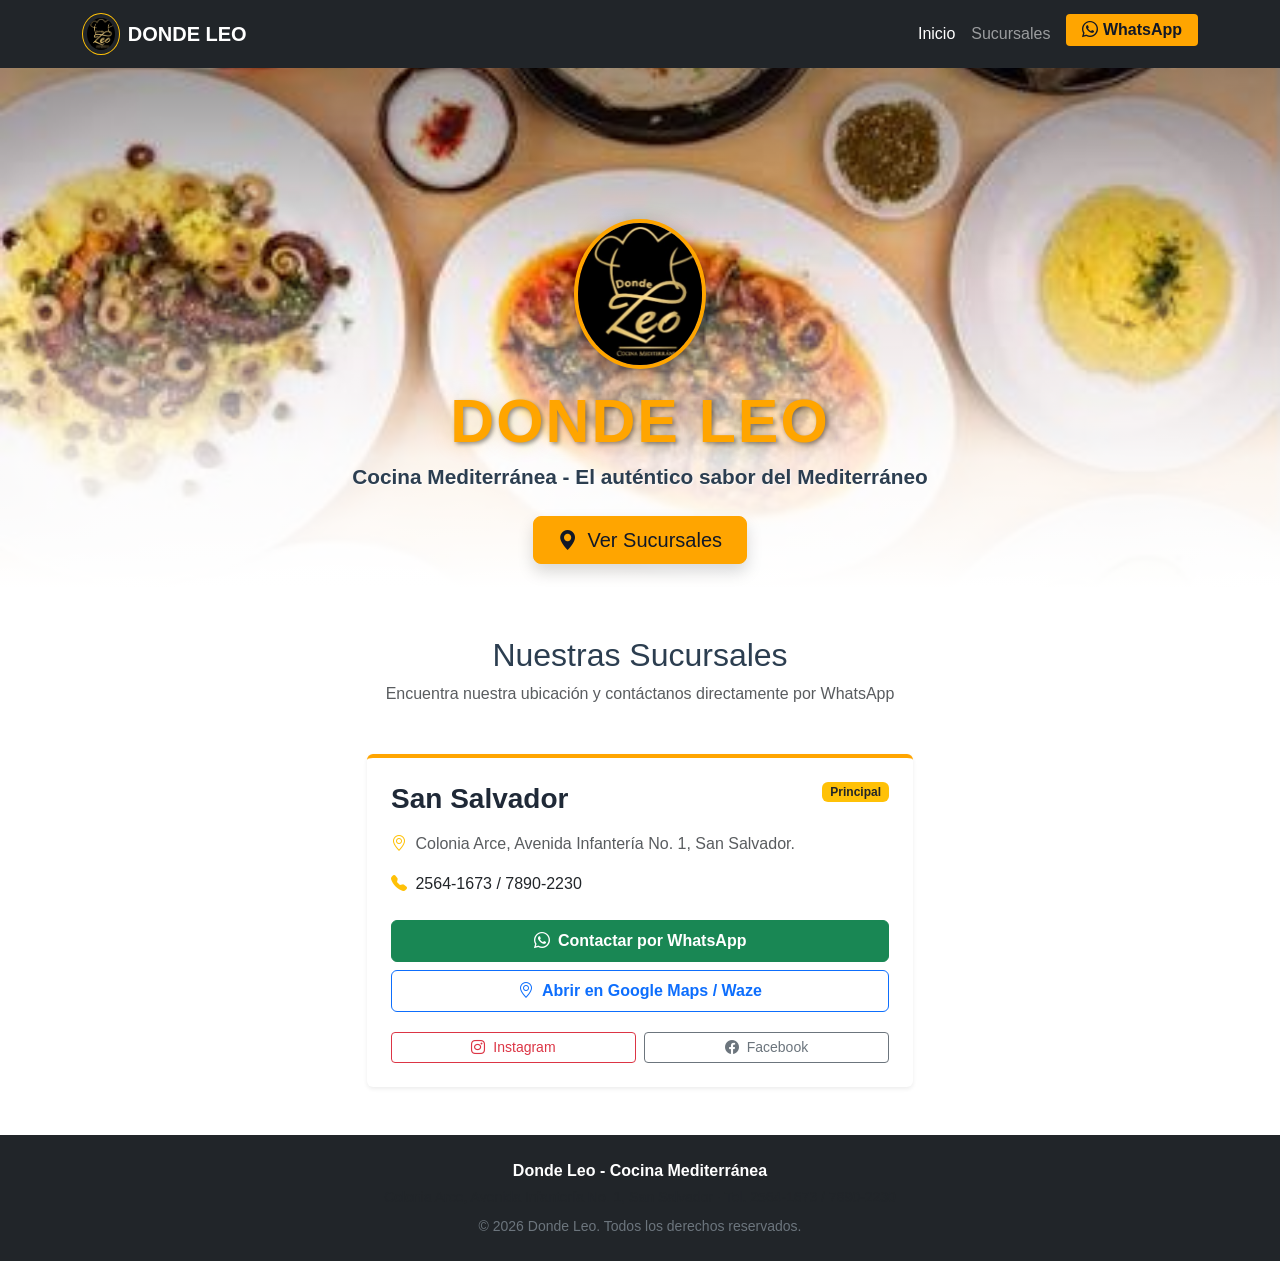
<file: brandshift-26-oct-2026-9-58-44-p-m/public/standalone/index.html>
<!DOCTYPE html>
<html lang="es">
<head>
    <meta charset="UTF-8">
    <meta name="viewport" content="width=device-width, initial-scale=1.0">
    <title>Donde Leo - Cocina Mediterránea</title>
    <!-- Bootstrap 5 CSS desde CDN -->
    <link href="https://cdn.jsdelivr.net/npm/bootstrap@5.3.2/dist/css/bootstrap.min.css" rel="stylesheet">
    <!-- Iconos de Bootstrap para los botones -->
    <link rel="stylesheet" href="https://cdn.jsdelivr.net/npm/bootstrap-icons@1.11.3/font/bootstrap-icons.css">
    <!-- Archivo CSS personalizado -->
    <link rel="stylesheet" href="style.css">
</head>
<body>

    <!-- NAVBAR (Menú de Navegación) -->
    <nav class="navbar navbar-expand-lg navbar-dark bg-dark sticky-top">
        <div class="container">
            <a class="navbar-brand d-flex align-items-center" href="#">
                <img src="images/logo.jpg" alt="Donde Leo Logo" height="42" class="me-2 bg-dark rounded-circle p-1 border border-warning">
                <span class="fw-bold tracking-wide">DONDE LEO</span>
            </a>
            <button class="navbar-toggler" type="button" data-bs-toggle="collapse" data-bs-target="#navbarNav" aria-controls="navbarNav" aria-expanded="false" aria-label="Toggle navigation">
                <span class="navbar-toggler-icon"></span>
            </button>
            <div class="collapse navbar-collapse" id="navbarNav">
                <ul class="navbar-nav ms-auto">
                    <li class="nav-item"><a class="nav-link active" href="#">Inicio</a></li>
                    <li class="nav-item"><a class="nav-link" href="#sucursales">Sucursales</a></li>
                    <li class="nav-item"><a class="nav-link btn btn-warning btn-sm text-dark fw-bold ms-lg-2 px-3 py-1" href="https://wa.me/50378902230" target="_blank"><i class="bi bi-whatsapp"></i> WhatsApp</a></li>
                </ul>
            </div>
        </div>
    </nav>

    <!-- JUMBOTRON / HÉROE PRINCIPAL -->
    <div class="jumbotron-custom text-center d-flex align-items-end justify-content-center">
        <div class="container pb-4">
            <!-- Logo centrado -->
            <img src="images/logo.jpg" alt="Donde Leo - Cocina Mediterránea" class="hero-logo mb-3 img-fluid">
            <!-- Título Principal -->
            <h1 class="display-3 main-title">Donde Leo</h1>
            <p class="lead subtitle-custom">Cocina Mediterránea - El auténtico sabor del Mediterráneo</p>
            <a class="btn btn-warning btn-lg px-4 mt-2 font-weight-bold shadow" href="#sucursales" role="button">
                <i class="bi bi-geo-alt-fill me-1"></i> Ver Sucursales
            </a>
        </div>
    </div>

    <!-- SECCIÓN DE SUCURSALES (Únicamente sucursales con ubicación, Google Maps y WhatsApp) -->
    <div class="container my-5" id="sucursales">
        <h2 class="text-center section-title mb-2">Nuestras Sucursales</h2>
        <p class="text-center text-muted mb-5">Encuentra nuestra ubicación y contáctanos directamente por WhatsApp</p>
        
        <div class="row g-4 justify-content-center">
            <!-- SUCURSAL SAN SALVADOR (COLONIA ARCE) -->
            <div class="col-md-8 col-lg-6">
                <div class="card h-100 shadow-sm border-0 branch-card">
                    <div class="card-body d-flex flex-column p-4">
                        <div class="d-flex justify-content-between align-items-start mb-2">
                            <h3 class="card-title branch-name mb-0">San Salvador</h3>
                            <span class="badge bg-warning text-dark px-2 py-1">Principal</span>
                        </div>
                        <p class="card-text text-muted flex-grow-1 mt-2">
                            <i class="bi bi-geo-alt text-warning me-1"></i>
                            Colonia Arce, Avenida Infantería No. 1, San Salvador.
                        </p>
                        <p class="phone-info mb-3">
                            <i class="bi bi-telephone-fill text-warning me-1"></i> 
                            2564-1673 / 7890-2230
                        </p>
                        <div class="d-grid gap-2 mt-2">
                            <a href="https://wa.me/50378902230?text=Hola%20Donde%20Leo,%20quisiera%20hacer%20una%20consulta" target="_blank" class="btn btn-success py-2 fw-bold">
                                <i class="bi bi-whatsapp me-1"></i> Contactar por WhatsApp
                            </a>
                            <a href="https://maps.app.goo.gl/unnMKBo437wByyBf6" target="_blank" class="btn btn-outline-primary py-2 fw-bold">
                                <i class="bi bi-geo-alt me-1"></i> Abrir en Google Maps / Waze
                            </a>
                            <div class="row g-2 mt-1">
                                <div class="col-6">
                                    <a href="https://www.instagram.com/restaurantedondeleo?igsh=MTViYXdhb3A3MGY1Ng==" target="_blank" class="btn btn-outline-danger w-100 btn-sm">
                                        <i class="bi bi-instagram me-1"></i> Instagram
                                    </a>
                                </div>
                                <div class="col-6">
                                    <a href="https://www.facebook.com/leococinamediterranea?mibextid=ZbWKwL" target="_blank" class="btn btn-outline-secondary w-100 btn-sm">
                                        <i class="bi bi-facebook me-1"></i> Facebook
                                    </a>
                                </div>
                            </div>
                        </div>
                    </div>
                </div>
            </div>
        </div>
    </div>

    <!-- FOOTER -->
    <footer class="bg-dark text-white text-center py-4 mt-5">
        <div class="container">
            <p class="mb-1 fw-bold">Donde Leo - Cocina Mediterránea</p>
            <p class="mb-2 text-muted small">Colonia Arce, Avenida Infantería No. 1, San Salvador · Tel. 2564-1673 / 7890-2230</p>
            <p class="mb-0 text-secondary small">&copy; 2026 Donde Leo. Todos los derechos reservados.</p>
        </div>
    </footer>

    <!-- Bootstrap 5 JS Bundle desde CDN -->
    <script src="https://cdn.jsdelivr.net/npm/bootstrap@5.3.2/dist/js/bootstrap.bundle.min.js"></script>
</body>
</html>
</file>
<file: brandshift-26-oct-2026-9-58-44-p-m/public/standalone/style.css>
/* --- CONFIGURACIÓN GENERAL --- */
body {
    font-family: 'Segoe UI', Tahoma, Geneva, Verdana, sans-serif;
    background-color: #ffffff; /* Fondo general de la página en blanco para combinar con el difuminado */
    color: #2c3e50;
}

/* --- ESTILOS DE TÍTULOS Y SUBTÍTULOS --- */

/* Título principal "Donde Leo" */
.main-title {
    font-size: 3.8rem;
    font-weight: 900;
    text-transform: uppercase;
    letter-spacing: 2px;
    color: #FFA500; /* Color #FFA500 solicitado por el usuario */
    text-shadow: 2px 2px 4px rgba(0, 0, 0, 0.4), 0 0 20px rgba(255, 165, 0, 0.3);
    margin-bottom: 0.2rem;
}

/* Subtítulo del Jumbotron */
.subtitle-custom {
    font-size: 1.3rem;
    font-weight: 600;
    color: #2c3e50;
    text-shadow: 1px 1px 2px rgba(255, 255, 255, 0.95);
}

/* --- JUMBOTRON / HÉROE PERSONALIZADO --- */
.jumbotron-custom {
    min-height: 520px;
    position: relative;
    /* Fondo con imagen de comida mediterránea y degradado difuminado hacia blanco en la parte inferior */
    background: linear-gradient(to bottom, rgba(0, 0, 0, 0.35) 0%, rgba(255, 255, 255, 0) 40%, rgba(255, 255, 255, 0.85) 75%, rgba(255, 255, 255, 1) 100%), 
                url('images/hero-bg.jpg') no-repeat center center;
    background-size: cover;
    padding-top: 40px;
}

/* Hero Logo con borde #FFA500 y redondeado */
.hero-logo {
    max-height: 150px;
    width: auto;
    border-radius: 50%;
    border: 4px solid #FFA500;
    box-shadow: 0 8px 24px rgba(0, 0, 0, 0.35);
    background-color: #000;
}

/* Tarjeta de sucursal */
.branch-card {
    transition: transform 0.25s ease, box-shadow 0.25s ease;
    border-top: 4px solid #FFA500 !important;
}

.branch-card:hover {
    transform: translateY(-4px);
    box-shadow: 0 10px 25px rgba(0, 0, 0, 0.1) !important;
}

.branch-name {
    color: #1f2937;
    font-weight: 800;
}

/* Botón de advertencia personalizado con #FFA500 */
.btn-warning {
    background-color: #FFA500 !important;
    border-color: #FFA500 !important;
    color: #111827 !important;
}

.btn-warning:hover {
    background-color: #e69500 !important;
    border-color: #e69500 !important;
    color: #000000 !important;
}
</file>
